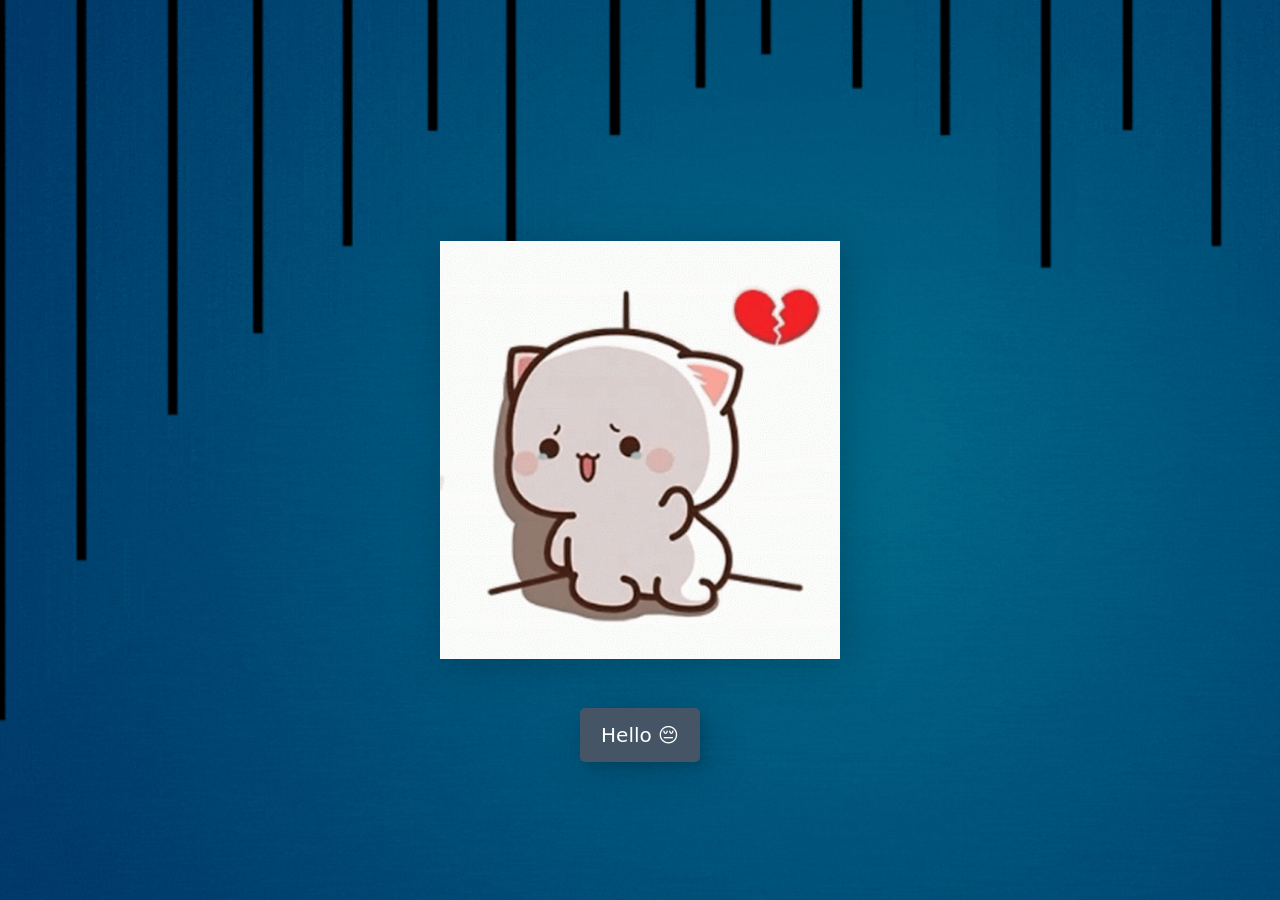
<file: index.html>
<!DOCTYPE html>
<html lang="en">
<head>
    <meta charset="UTF-8">
    <meta name="viewport" content="width=device-width, initial-scale=1.0">
    <title>Try Smile a little bit</title>
    <link rel="icon" href="Pages/Assets/logo.png" type="image/x-icon">
    <link
      href="https://cdn.jsdelivr.net/npm/bootstrap@5.3.2/dist/css/bootstrap.min.css"
      rel="stylesheet"
      integrity="sha384-T3c6CoIi6uLrA9TneNEoa7RxnatzjcDSCmG1MXxSR1GAsXEV/Dwwykc2MPK8M2HN"
      crossorigin="anonymous"
    />
    <link rel="stylesheet" href="firstPage.css" />
    <link rel="stylesheet" href="style.css" />
</head>

<body>
    <div class="container">  
        <img id="image" src="Pages/Assets/sad.gif" >     
        <button type="button" class="btn btn-danger" id="hover" onclick = "myFunction()" onmouseover="ChangeImage('hi'); bg();" onmouseout="ResetImage(); resetBG();">
            <span>Hello &#128532;</span>
        </button>
    </div>

    <script src="firstPage.js"></script>  
</body> 
</html>
</file>
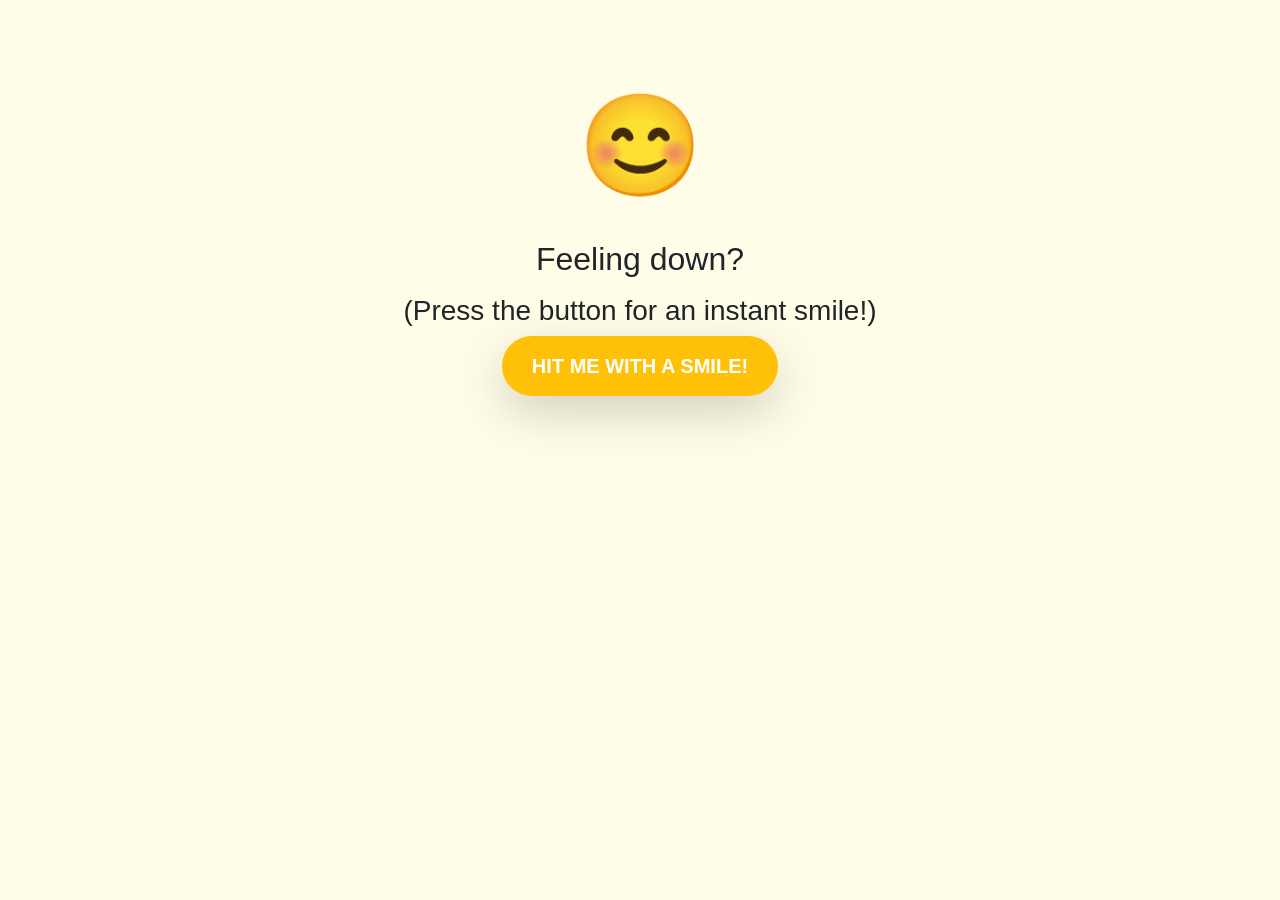
<file: Pages/Page 1/secondPage.html>
<!DOCTYPE html>
<html lang="en">
<head>
    <meta charset="UTF-8">
    <meta name="viewport" content="width=device-width, initial-scale=1.0">
    <title>Keep Smiling!</title>
    <link
      href="https://cdn.jsdelivr.net/npm/bootstrap@5.3.2/dist/css/bootstrap.min.css"
      rel="stylesheet"
    />
    <style>
        body {
            background-color: #fffde7; /* Kuning sangat muda */
            text-align: center;
            font-family: 'Segoe UI', Tahoma, Geneva, Verdana, sans-serif;
            padding-top: 50px;
            overflow-x: hidden; /* Mencegah scroll horizontal karena animasi */
        }

        /* --- 1. Animasi Ikon Senyum Melompat --- */
        @keyframes wiggleJump {
            0%, 100% { transform: translateY(0) rotate(0deg); }
            25% { transform: translateY(-15px) rotate(-5deg); }
            75% { transform: translateY(-15px) rotate(5deg); }
        }

        .smile-icon {
            font-size: 100px;
            display: block;
            margin: 20px auto;
            animation: wiggleJump 2s ease-in-out infinite; /* Terus melompat */
        }

        /* --- 2. Animasi Tombol Berdenyut --- */
        @keyframes pulse {
            0% { box-shadow: 0 0 0 0 rgba(255, 193, 7, 0.7); transform: scale(1); }
            70% { box-shadow: 0 0 0 15px rgba(255, 193, 7, 0); transform: scale(1.05); }
            100% { box-shadow: 0 0 0 0 rgba(255, 193, 7, 0); transform: scale(1); }
        }

        .btn-smile {
            background-color: #ffc107;
            color: #fff;
            border: none;
            padding: 15px 30px;
            font-size: 1.25rem;
            border-radius: 50px;
            font-weight: bold;
            cursor: pointer;
            transition: background-color 0.3s;
            animation: pulse 1.5s infinite; /* Tombol berdenyut */
        }

        .btn-smile:hover {
            background-color: #e0a800;
        }

        /* --- 3. Animasi Teks Muncul (Fade In Up) --- */
        @keyframes fadeInUp {
            from {
                opacity: 0;
                transform: translate3d(0, 40px, 0);
            }
            to {
                opacity: 1;
                transform: translate3d(0, 0, 0);
            }
        }

        .hidden-content {
            display: none;
            margin-top: 60px;
            padding-bottom: 50px;
        }

        .animate-text {
            animation: fadeInUp 1s ease-out forwards;
            opacity: 0; /* Mulai dari transparan */
        }

        .del-1 { animation-delay: 0.2s; } /* Jeda sedikit */
        .del-2 { animation-delay: 0.6s; }
        .del-3 { animation-delay: 1s; }

        .highlight {
            color: #f57c00;
            font-weight: bold;
            text-transform: uppercase;
            text-shadow: 1px 1px 2px rgba(0,0,0,0.1);
        }

        h1 { margin-bottom: 20px; }

        /* --- Style untuk Hujan Emoji --- */
        .emoji-particle {
            position: fixed;
            top: -50px;
            font-size: 2rem;
            z-index: 9999;
            pointer-events: none; /* Biar gak bisa diklik */
            animation: fall linear forwards;
        }

        @keyframes fall {
            to {
                transform: translateY(105vh) rotate(360deg); /* Jatuh ke bawah layar + putar */
            }
        }
    </style>
</head>
<body>
    <div class="container">
        <div class="smile-icon">😊</div>
        <h2 class="mb-3">Feeling down?<br><h3>(Press the button for an instant smile!)</h3></h2>
        <button type="button" class="btn-smile shadow-lg" onClick="makeItRainAndShow()">HIT ME WITH A SMILE!</button>
    </div>
    
    <div id="smileSection" class="hidden-content container">
        <div class="animate-text del-1">
            <h1>Your <span class="highlight">SMILE</span> makes the world brighter!</h1>       
        </div>
        <div class="animate-text del-2">
                <h1>It is absolutely <span class="highlight">MAGICAL!</span></h1>
       </div>
       <div class="animate-text del-3">
           <h1>Just keep on <span class="highlight">SMILING!</span> 😊✨</h1>
       </div>
   </div>

   <script>
       function makeItRainAndShow() {
           // 1. Tampilkan Konten Teks
           document.getElementById('smileSection').style.display = 'block';

           // 2. Logika Hujan Emoji
           const emojiContainer = document.body;
           const emojis = ['😊', '😁', '✨', '💛', '🌟'];
           const particleCount = 40; // Jumlah emoji yang jatuh

           for (let i = 0; i < particleCount; i++) {
               const createEmoji = () => {
                   const emojiEl = document.createElement('div');
                   emojiEl.classList.add('emoji-particle');
                   
                   // Acak emoji
                   emojiEl.innerText = emojis[Math.floor(Math.random() * emojis.length)];
                   
                   // Posisi horizontal acak (0% - 100% lebar layar)
                   emojiEl.style.left = Math.random() * 100 + 'vw';
                   
                   // Ukuran acak (1rem - 3rem)
                   emojiEl.style.fontSize = Math.random() * 2 + 1 + 'rem';
                   
                   // Durasi jatuh acak (2s - 5s) agar tidak seragam
                   emojiEl.style.animationDuration = Math.random() * 3 + 2 + 's';
                   
                   // Jeda mulai acak (0s - 1s)
                   emojiEl.style.animationDelay = Math.random() * 1 + 's';

                   emojiContainer.appendChild(emojiEl);

                   // Hapus elemen setelah animasi selesai agar tidak memenuhi memori
                   setTimeout(() => {
                       emojiEl.remove();
                   }, 6000); // Harus lebih lama dari duration + delay terlama
               };
               
               // Jalankan fungsi buat emoji
               createEmoji();
           }

           // 3. Scroll halus ke bawah (OPSIONAL, jika teksnya panjang)
           /*
           setTimeout(() => {
               window.scrollTo({
                   top: document.body.scrollHeight,
                   behavior: 'smooth'
               });
           }, 200);
           */
       }
   </script>
</body>
</html>
</file>
<file: firstPage.css>
/* 1. Pastikan gambar tidak kaku ukurannya */
#image {
    width: 100%;       /* Default lebar mengikuti container */
    max-width: 400px;  /* Batas maksimal di desktop agar tidak kegedean */
    height: auto;      /* Menjaga proporsi agar tidak penyok */
}

/* 2. Media Query khusus untuk Mobile (Layar di bawah 600px) */
@media (max-width: 600px) {
    #image {
        max-width: 250px; /* Gambar mengecil di HP */
    }

    .btn {
        width: 80%;       /* Tombol sedikit lebih lebar agar mudah diklik di HP */
        font-size: 1rem;  /* Ukuran font tombol dikecilkan sedikit */
        top: calc(100% - 8rem); /* Geser posisi tombol dikit biar gak nabrak */
    }

    .container {
        padding: 10px;
    }
}

/* --- LANJUTAN CSS ASLI KAMU (Gak ada yang diubah) --- */
body {
    padding: 2rem;
    width: 100%;
    min-height: 100vh;
    display: flex;
    background-image: url('Pages/Assets/bg.gif'); 
    background-size: cover;
}

body.hovered {
    /* background-image: linear-gradient(to left bottom, #fea0ff, #dac9fe); */
    background-image: url('Pages/Assets/wall6.gif');
    background-position: 0%;
    background-size: auto;
}

.container{
    display: flex;
    justify-content: center;
    align-items: center;
    width: 100%;
    max-width: 600px;
    margin-inline: auto;
    filter: drop-shadow(5px 5px 20px rgba(0, 0, 0, 0.2));
}

.btn{
    position: absolute;
    top: calc(100% - 10rem);
    min-width: 120px;
    padding: 0.75rem 1rem;
    font-size: 1.25rem;
    outline: none;
    border: none;
    background-color: #455566;
    border-radius: 5px;
    box-shadow: 5px 5px 10px rgba(0, 0, 0, 0.1);
    cursor: pointer;
    transition: 0.3s;
    color: #fff;
}


.btn:hover span {
    display:none
}
  
.btn:hover:before {
    content:"Hiii Theree! (Click Me) \1F49E ";
}

.watermark {
    opacity: 0.5;
    color: rgb(238, 203, 203);
    position: fixed;
    top: 95%;
    left: 47%;
}

a{
    text-decoration: none;
    color: rgb(238, 203, 203);
}
</file>
<file: style.css>
*{
    margin: 0;
    padding: 0;
    box-sizing: border-box;
}
</file>
